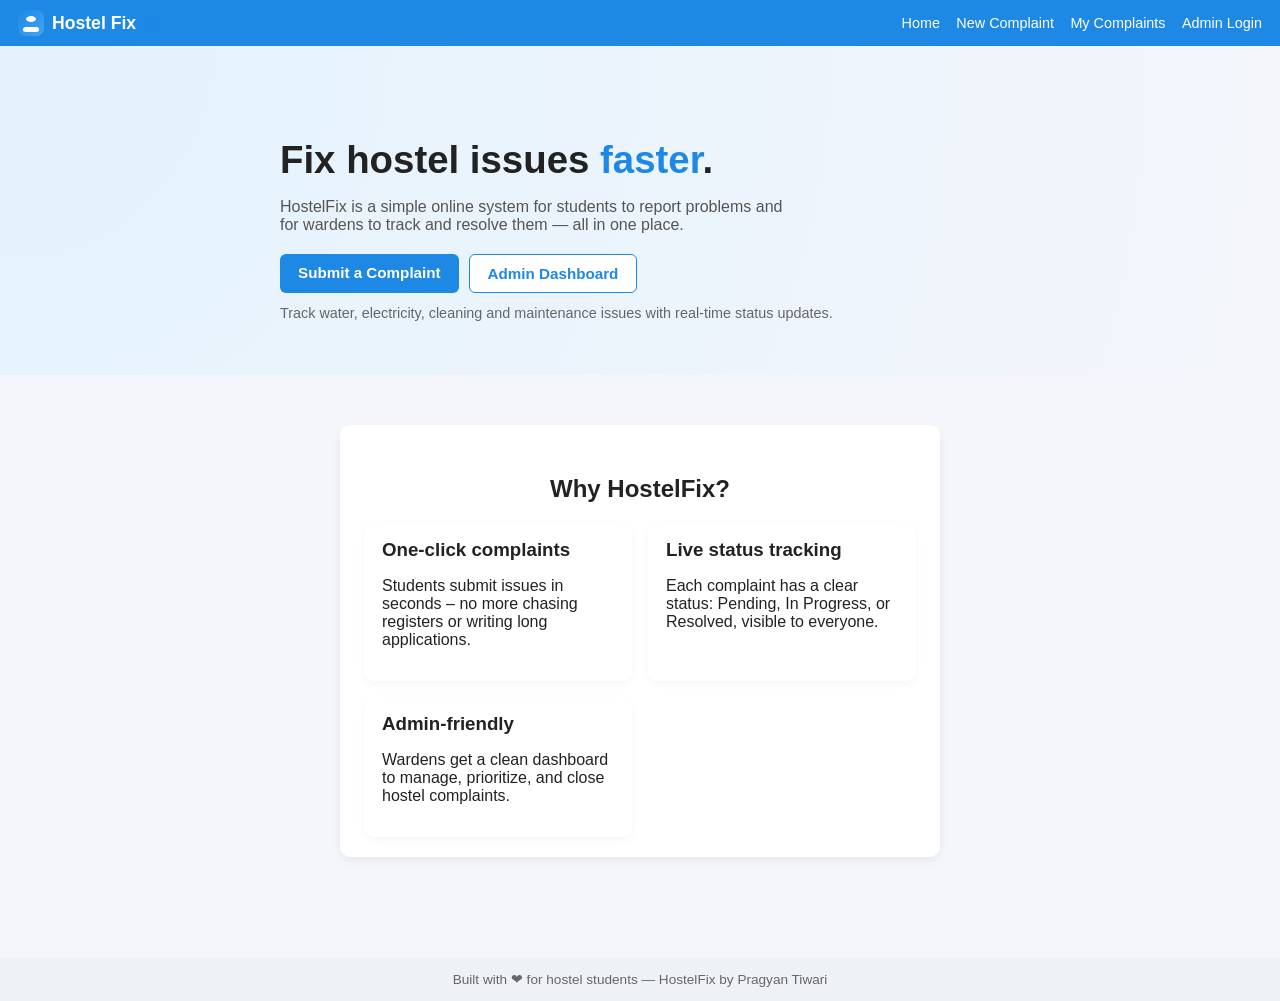
<file: Hostel_Complaint_Project/index.html>
<!DOCTYPE html>
<html lang="en">
<head>
  <meta charset="UTF-8">
  <meta name="viewport" content="width=device-width, initial-scale=1.0">
  <title>HostelFix – Smart Hostel Complaint System</title>
  <link rel="stylesheet" href="styles.css">
</head>
<body>

  <!-- NAVBAR -->
  <div class="navbar">
    <div class="logo">
      <div class="logo-icon"></div>
      <span>Hostel Fix<span class="logo-accent">Fix</span></span>
    </div>
    <div>
      <a href="index.html">Home</a>
      <a href="complaint.html">New Complaint</a>
      <a href="student.html">My Complaints</a>
      <a href="admin.html">Admin Login</a>
    </div>
  </div>

  <!-- HERO SECTION -->
  <section class="hero">
    <div class="hero-inner">
      <h1>Fix hostel issues <span class="logo-accent">faster</span>.</h1>
      <p class="hero-sub">
        HostelFix is a simple online system for students to report problems and for wardens
        to track and resolve them — all in one place.
      </p>

      <div class="hero-buttons">
        <a href="complaint.html" class="btn primary">Submit a Complaint</a>
        <a href="admin.html" class="btn secondary">Admin Dashboard</a>
      </div>

      <p class="hero-small">
        Track water, electricity, cleaning and maintenance issues with real-time status updates.
      </p>
    </div>
  </section>

  <!-- FEATURES SECTION -->
  <section class="features">
    <div class="container">
      <h2 class="center">Why HostelFix?</h2>
      <div class="feature-grid">
        <div class="feature-card">
          <h3>One-click complaints</h3>
          <p>Students submit issues in seconds – no more chasing registers or writing long applications.</p>
        </div>
        <div class="feature-card">
          <h3>Live status tracking</h3>
          <p>Each complaint has a clear status: Pending, In Progress, or Resolved, visible to everyone.</p>
        </div>
        <div class="feature-card">
          <h3>Admin-friendly</h3>
          <p>Wardens get a clean dashboard to manage, prioritize, and close hostel complaints.</p>
        </div>
      </div>
    </div>
  </section>

  <!-- FOOTER -->
  <footer class="footer">
    Built with ❤ for hostel students — HostelFix by Pragyan Tiwari
  </footer>

</body>
</html>
</file>
<file: Hostel_Complaint_Project/styles.css>
* {
  box-sizing: border-box;
  font-family: Arial, sans-serif;
}

body {
  margin: 0;
  background: #f4f6fb;
  color: #222;
}

h2 {
  text-align: center;
  margin-top: 30px;
}

.container {
  max-width: 600px;
  margin: 20px auto 40px;
  background: #fff;
  padding: 20px 24px;
  border-radius: 10px;
  box-shadow: 0 4px 10px rgba(0,0,0,0.06);
}

label {
  display: block;
  margin-top: 10px;
  font-weight: 600;
}

input, textarea, select {
  width: 100%;
  padding: 8px 10px;
  margin-top: 4px;
  border-radius: 6px;
  border: 1px solid #ccc;
}

textarea {
  min-height: 80px;
  resize: vertical;
}

button {
  margin-top: 16px;
  width: 100%;
  padding: 10px;
  border: none;
  border-radius: 6px;
  background: #1e88e5;
  color: #fff;
  font-weight: 600;
  cursor: pointer;
}

button:hover {
  background: #1565c0;
}

/* complaint cards */

.complaint-box {
  background: #fff;
  padding: 12px 14px;
  margin: 10px 0;
  border-radius: 8px;
  box-shadow: 0 2px 6px rgba(0,0,0,0.04);
}

.complaint-box b {
  color: #1e88e5;
}

/* admin buttons inline */

.admin-buttons {
  margin-top: 8px;
  display: flex;
  gap: 8px;
}

.admin-buttons button {
  width: auto;
  flex: 1;
}

/* simple nav */

.navbar {
  background: #1e88e5;
  padding: 10px 18px;
  color: #fff;
  display: flex;
  justify-content: space-between;
  align-items: center;
}

.navbar a {
  color: #fff;
  text-decoration: none;
  margin-left: 12px;
  font-size: 0.9rem;
}

.navbar a:hover {
  text-decoration: underline;
}

/* landing page */
/* ---------- LOGO ---------- */

.logo {
  display: flex;
  align-items: center;
  gap: 8px;
  font-weight: 700;
  font-size: 1.1rem;
}

.logo-icon {
  width: 26px;
  height: 26px;
  border-radius: 8px;
  background: linear-gradient(135deg, #1e88e5, #42a5f5);
  position: relative;
}

.logo-icon::before {
  content: "";
  position: absolute;
  left: 5px;
  right: 5px;
  bottom: 4px;
  height: 5px;
  border-radius: 4px;
  background: #fff;
}

.logo-icon::after {
  content: "";
  position: absolute;
  left: 8px;
  right: 8px;
  top: 6px;
  border-radius: 50%;
  height: 6px;
  background: #fff;
}

.logo-accent {
  color: #1e88e5;
}

/* ---------- HERO ---------- */

.hero {
  padding: 60px 16px 40px;
  background: radial-gradient(circle at top left, #e3f2fd, #f4f6fb);
}

.hero-inner {
  max-width: 720px;
  margin: 0 auto;
  text-align: left;
}

.hero h1 {
  font-size: 2.4rem;
  margin-bottom: 10px;
}

.hero-sub {
  font-size: 1rem;
  color: #555;
  max-width: 520px;
}

.hero-buttons {
  margin-top: 20px;
  display: flex;
  flex-wrap: wrap;
  gap: 10px;
}

.btn {
  display: inline-block;
  padding: 10px 18px;
  border-radius: 6px;
  text-decoration: none;
  font-weight: 600;
  font-size: 0.95rem;
}

.btn.primary {
  background: #1e88e5;
  color: #fff;
}

.btn.primary:hover {
  background: #1565c0;
}

.btn.secondary {
  border: 1px solid #1e88e5;
  color: #1e88e5;
  background: #fff;
}

.btn.secondary:hover {
  background: #e3f2fd;
}

.hero-small {
  margin-top: 12px;
  font-size: 0.9rem;
  color: #666;
}

/* ---------- FEATURES ---------- */

.features {
  padding: 30px 16px 40px;
}

.center {
  text-align: center;
}

.feature-grid {
  display: grid;
  grid-template-columns: repeat(auto-fit, minmax(210px, 1fr));
  gap: 16px;
  margin-top: 20px;
}

.feature-card {
  background: #fff;
  padding: 16px 18px;
  border-radius: 10px;
  box-shadow: 0 3px 8px rgba(0,0,0,0.04);
}

.feature-card h3 {
  margin-top: 0;
  margin-bottom: 6px;
}

/* ---------- FOOTER ---------- */

.footer {
  text-align: center;
  padding: 14px;
  font-size: 0.85rem;
  color: #666;
  background: #eef2f7;
  margin-top: 20px;
}

@media (max-width: 600px) {
  .navbar {
    flex-direction: column;
    align-items: flex-start;
    gap: 6px;
  }

  .navbar a {
    font-size: 0.85rem;
    margin-left: 8px;
  }

  .hero {
    padding: 30px 12px 24px;
  }

  .hero h1 {
    font-size: 1.6rem;
  }

  .hero-sub {
    font-size: 0.9rem;
  }

  .container {
    margin: 10px 8px 24px;
    padding: 14px 16px;
  }

  button, .btn {
    width: 100%;
    text-align: center;
  }
}
</file>
